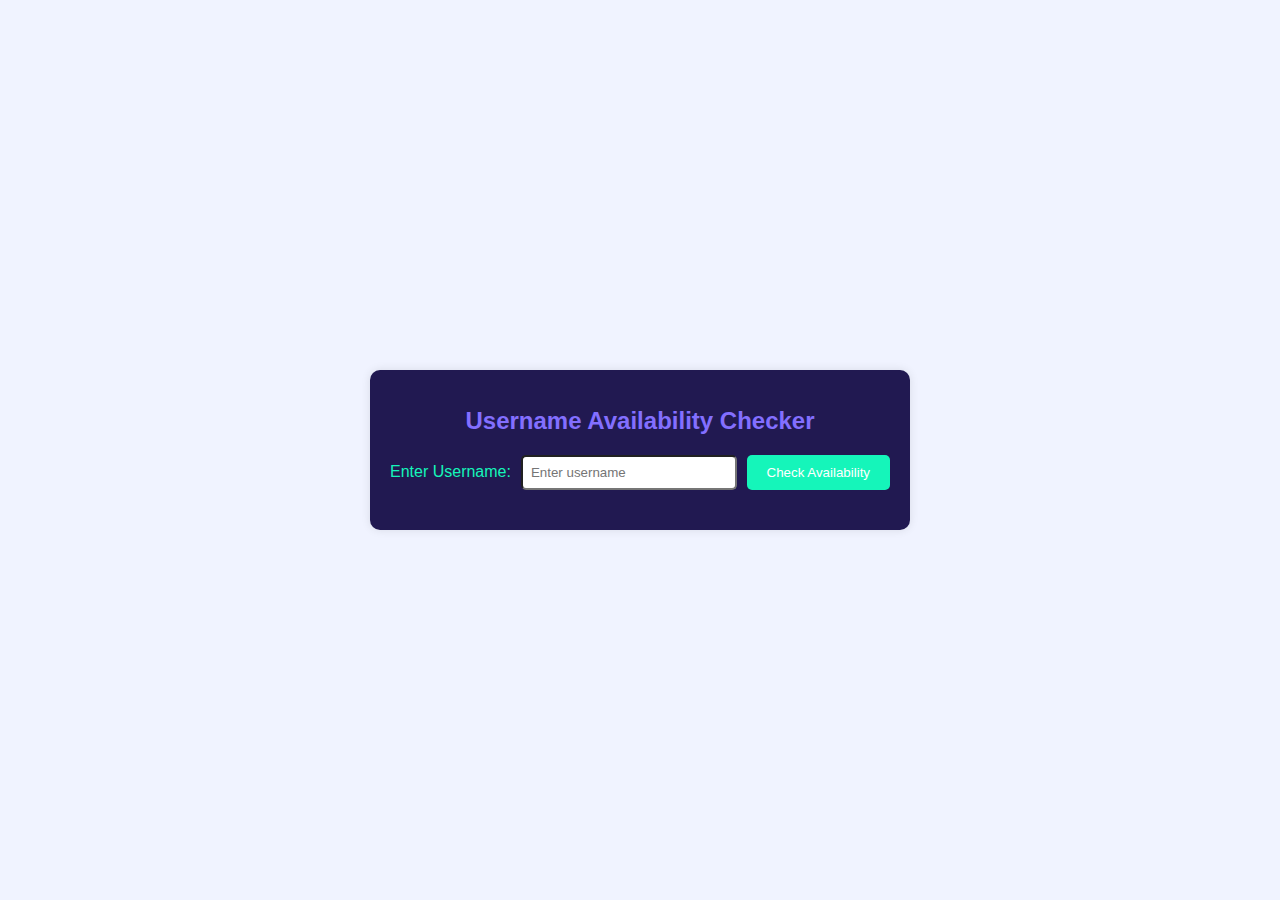
<file: space-time-algo/index.html>
<!DOCTYPE html>
<html lang="en">
<head>
    <meta charset="UTF-8">
    <meta name="viewport" content="width=device-width, initial-scale=1.0">
    <link rel="shortcut icon" href="img/username-availability.png" type="image/x-icon">
    <title>Username Availability Checker</title>
    <link rel="stylesheet" href="style/style.css">
</head>
<body>
    <div class="container">
        <h1>Username Availability Checker</h1>
        <div class="form-group">
            <label for="username">Enter Username:</label>
            <input type="text" id="username" placeholder="Enter username">
            <button onclick="checkAvailability()">Check Availability</button>
        </div>
        <p id="availability"></p>
    </div>
    <script src="script/script.js"></script>
</body>
</html>
</file>
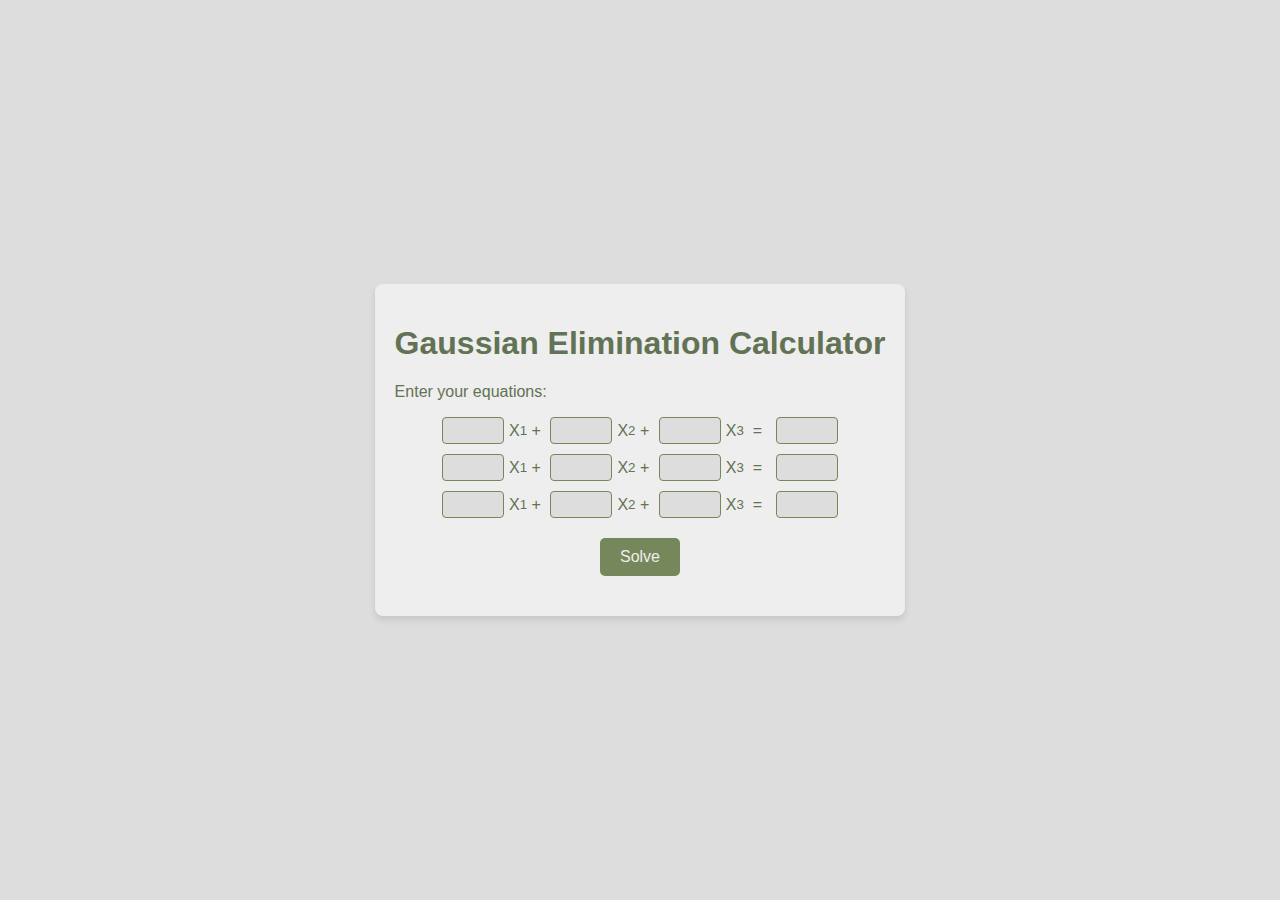
<file: transform-conquer/index.html>
<!DOCTYPE html>
<html lang="en">
<head>
    <meta charset="UTF-8">
    <link rel="shortcut icon" href="img/calcu.png" type="image/x-icon">
    <title>Gaussian Elimination Calculator</title>
    <link rel="stylesheet" href="style.css">
</head>
<body>
    <div id="matrixInput">
        <h1>Gaussian Elimination Calculator</h1>
        <p>Enter your equations:</p>
        <!-- Equation Rows -->
        <div class="equation-row">
            <input type="number" class="equation-input" id="a11">X<sub>1</sub>&nbsp;+&nbsp;
            <input type="number" class="equation-input" id="a12">X<sub>2</sub>&nbsp;+&nbsp;
            <input type="number" class="equation-input" id="a13">X<sub>3</sub>&nbsp;
            = &nbsp;
            <input type="number" class="equation-input" id="b1">
        </div>
        <div class="equation-row">
            <input type="number" class="equation-input" id="a21">X<sub>1</sub>&nbsp;+&nbsp;
            <input type="number" class="equation-input" id="a22">X<sub>2</sub>&nbsp;+&nbsp;
            <input type="number" class="equation-input" id="a23">X<sub>3</sub>&nbsp;
            = &nbsp;
            <input type="number" class="equation-input" id="b2">
        </div>
        <div class="equation-row">
            <input type="number" class="equation-input" id="a31">X<sub>1</sub>&nbsp;+&nbsp;
            <input type="number" class="equation-input" id="a32">X<sub>2</sub>&nbsp;+&nbsp;
            <input type="number" class="equation-input" id="a33">X<sub>3</sub>&nbsp;
            = &nbsp;
            <input type="number" class="equation-input" id="b3">
        </div>
        <div class="button-container">
            <button onclick="solve()">Solve</button>
        </div>
        <div id="solution"></div>
    </div>

    <script src="script/script.js"></script>
</body>
</html>
</file>
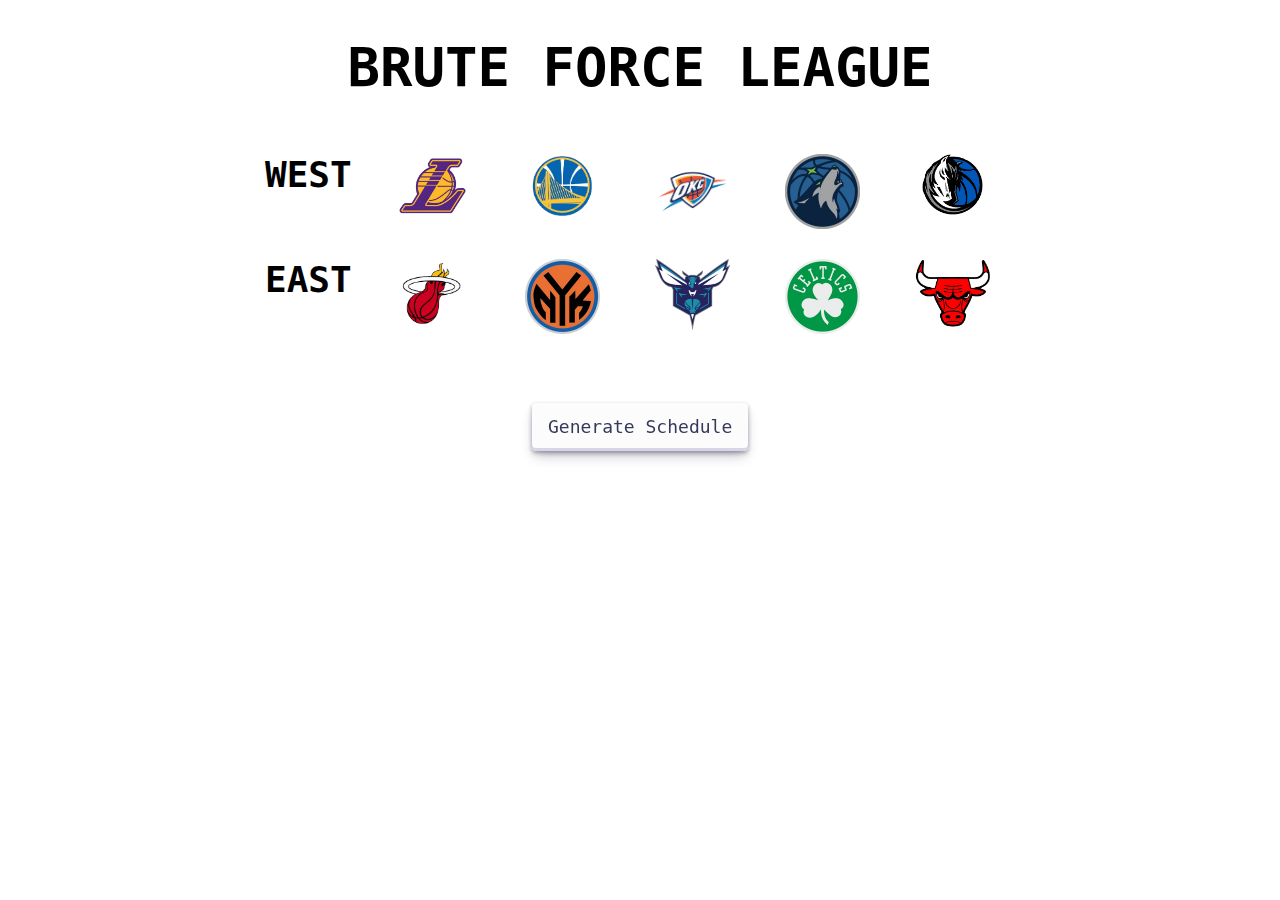
<file: brute-force/bruteforce.html>
<!DOCTYPE html>
<html lang="en">
    <head>
        <meta charset="UTF-8">
        <meta name="viewport" content="width=device-width, initial-scale=1.0">
        <title>Brute Force Algorithm</title>
        <link rel="stylesheet" href="css/style.css">
        <link rel="shortcut icon" href="img/ball.jpg" type="image/x-icon">
    </head>
    <body>
        <h1 class="league__title">BRUTE FORCE LEAGUE</h1>
        <br>
        <div class="teams__div">
            WEST
            <img src="img/lakers-logo.png" alt="LAL" class="team__logo">
            <img src="img/warriors-logo.png" alt="GSW" class="team__logo">
            <img src="img/okc-logo.png" alt="OKC" class="team__logo">
            <img src="img/wolves-logo.png" alt="MIN" class="team__logo">
            <img src="img/mavericks-logo.png" alt="DAL" class="team__logo">
            <div class="divider"></div>
            EAST
            <img src="img/heat-logo.png" alt="MIA" class="team__logo">
            <img src="img/knicks-logo.png" alt="NYK" class="team__logo">
            <img src="img/hornets-logo.png" alt="CHA" class="team__logo">
            <img src="img/celtics-logo.png" alt="BOS" class="team__logo">
            <img src="img/bulls-logo.png" alt="CHI" class="team__logo">
        </div>
        <br>
        <div class="link-button-container">
            <a href="generated-schedule.html" id ="generateSchedule" class="generate__brackets__link" target="_self">Generate Schedule</a>
        </div>
    </body>
    <!-- Loading Overlay (hidden by default) -->
    <div id="loadingOverlay" class="loading__overlay">Generating Schedule...</div>

    <script src="script/main.js"></script>
    <script>
        document.getElementById("generateSchedule").addEventListener("click", function(event) {
            event.preventDefault(); // Prevent the default link action
            document.getElementById("loadingOverlay").style.display = "block"; // Show the loading overlay

            // Simulate a loading time (e.g., 2 seconds) then navigate
            setTimeout(() => {
                window.open('generated-schedule.html', "_self");
            }, 2000); // Adjust time as needed
        });
    </script>
</html>
</file>
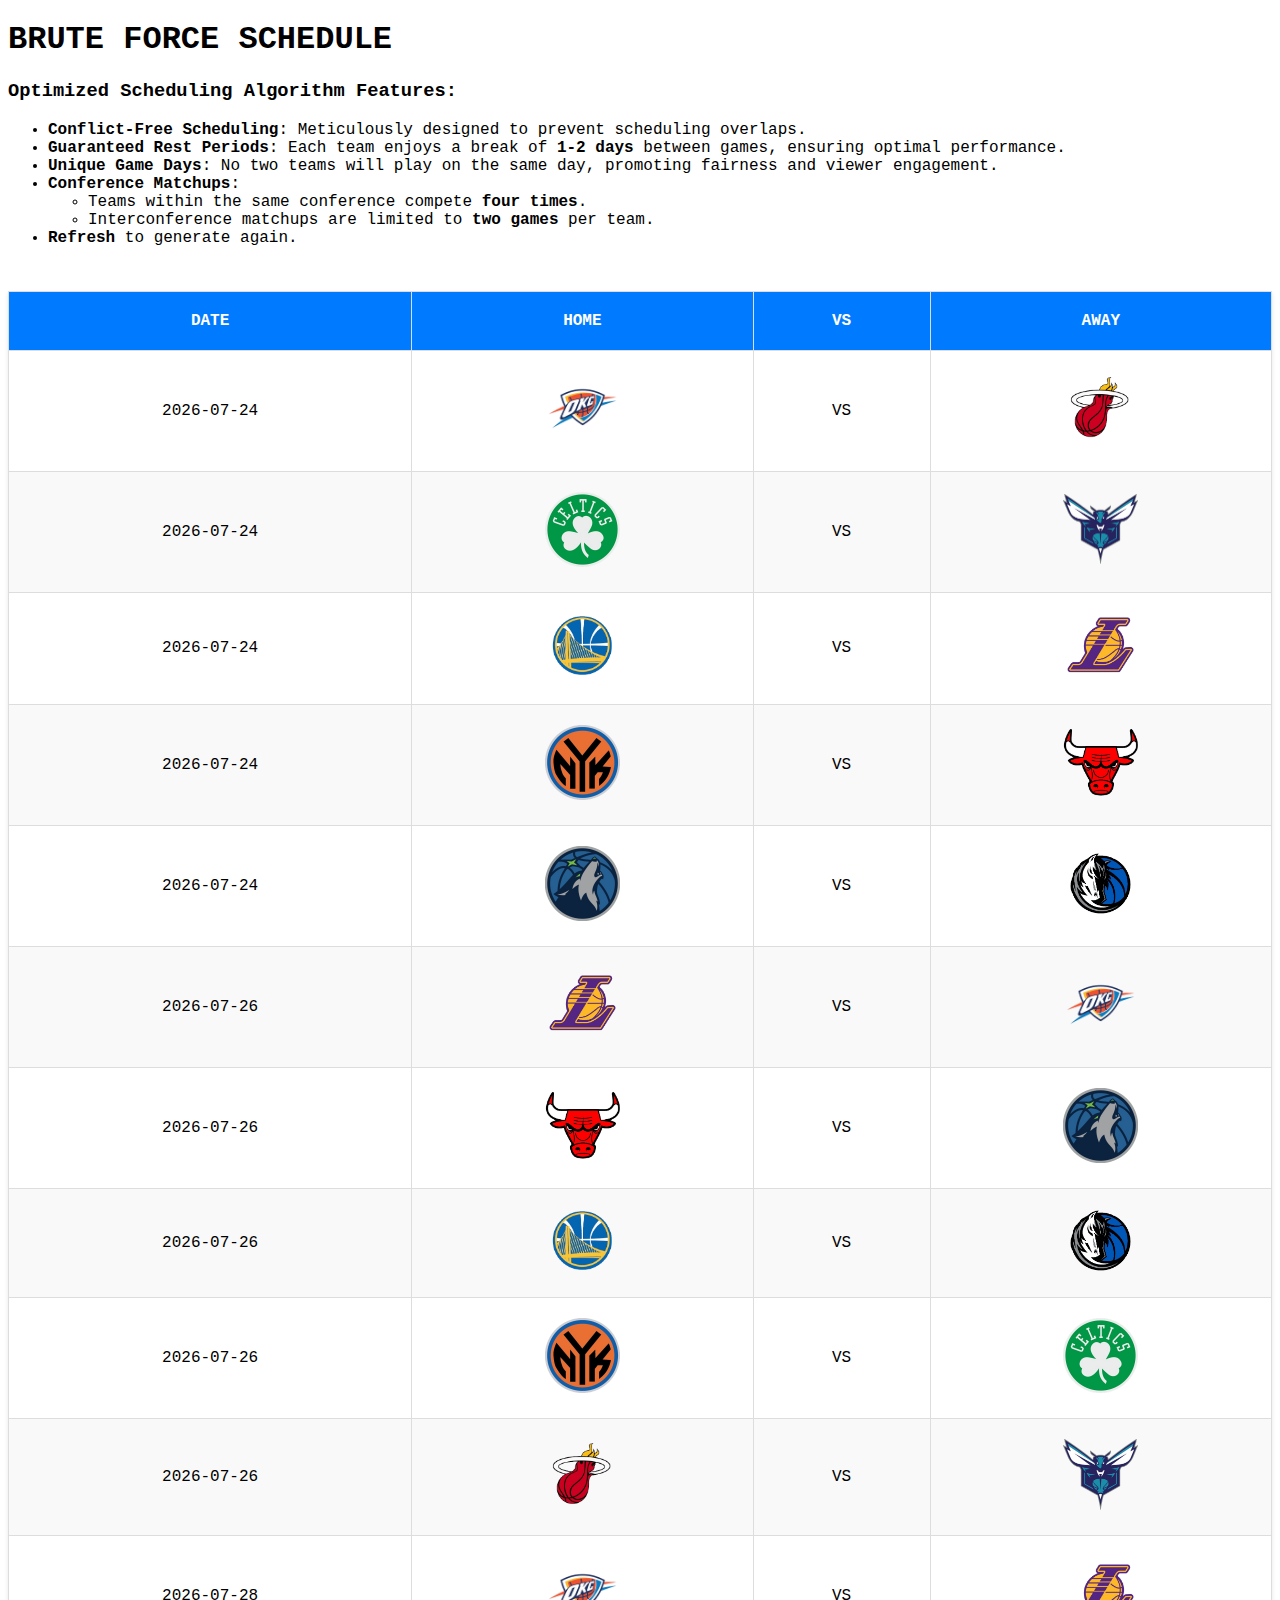
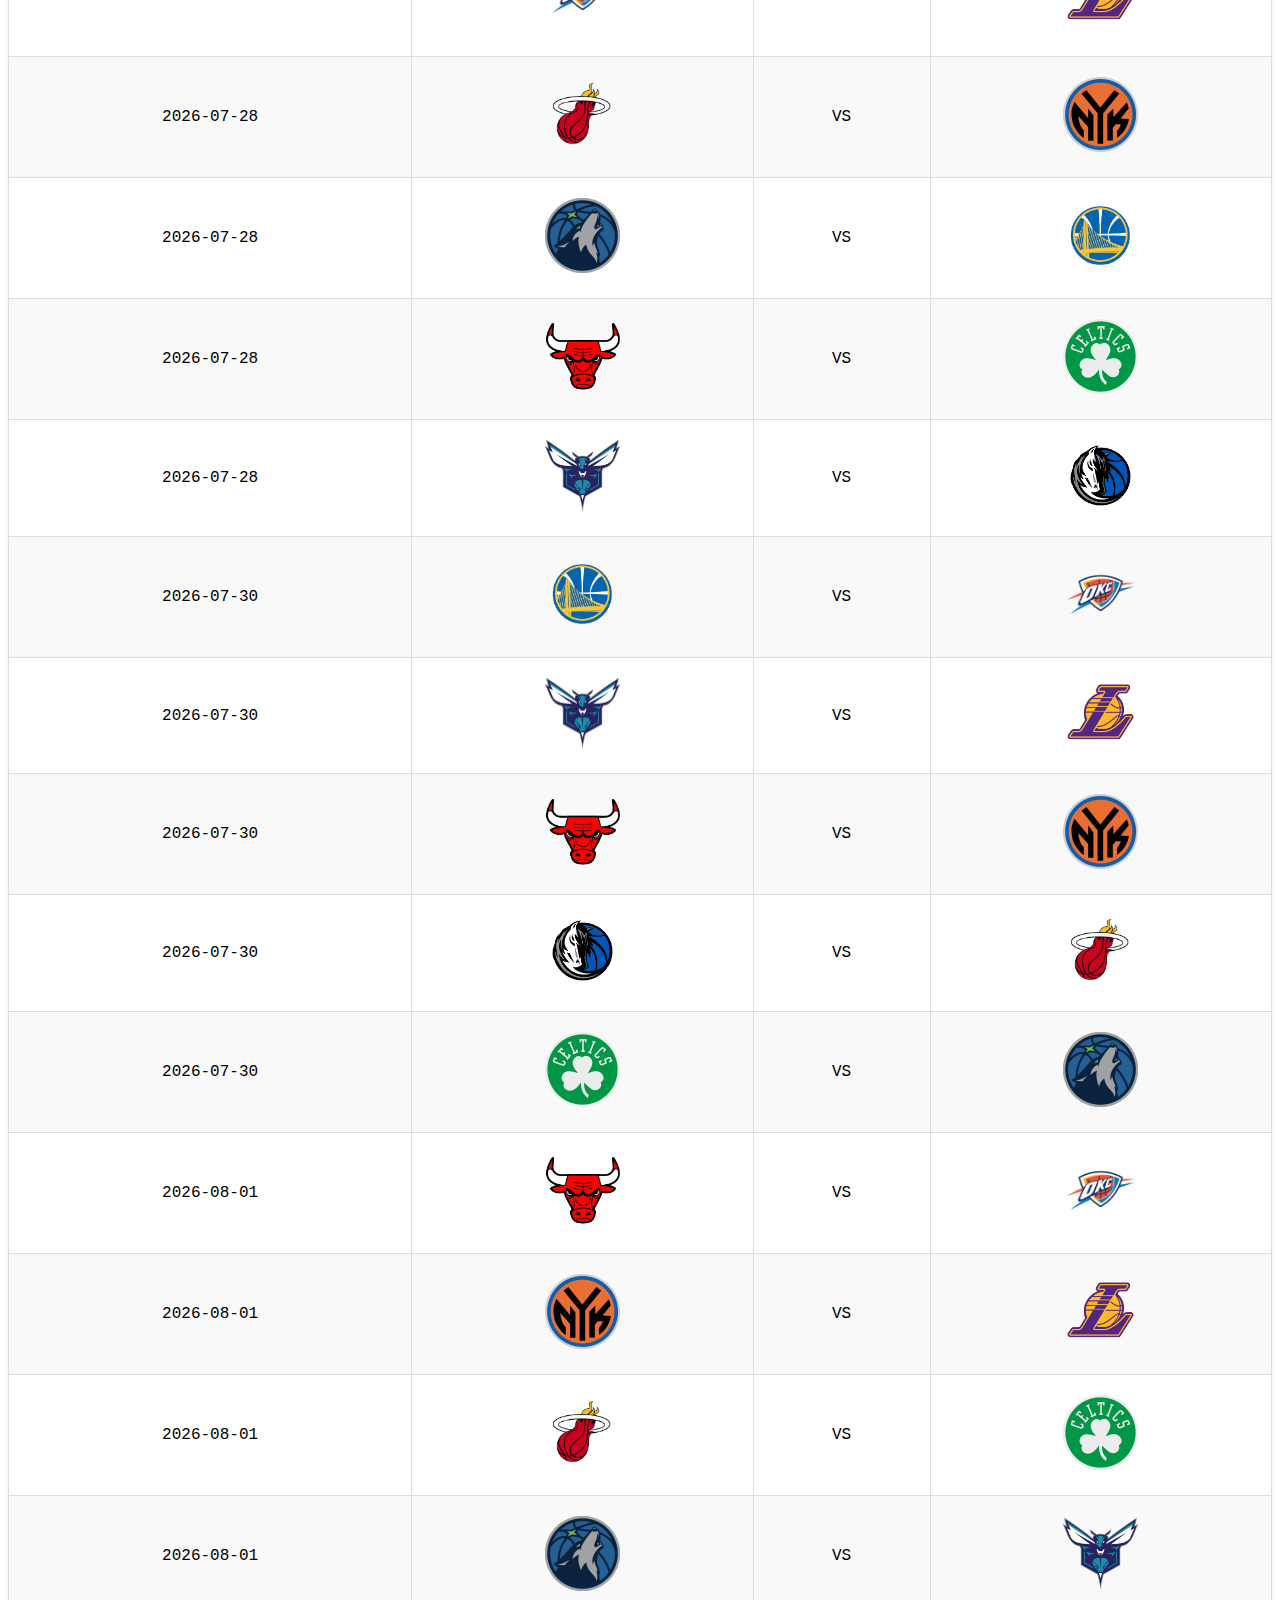
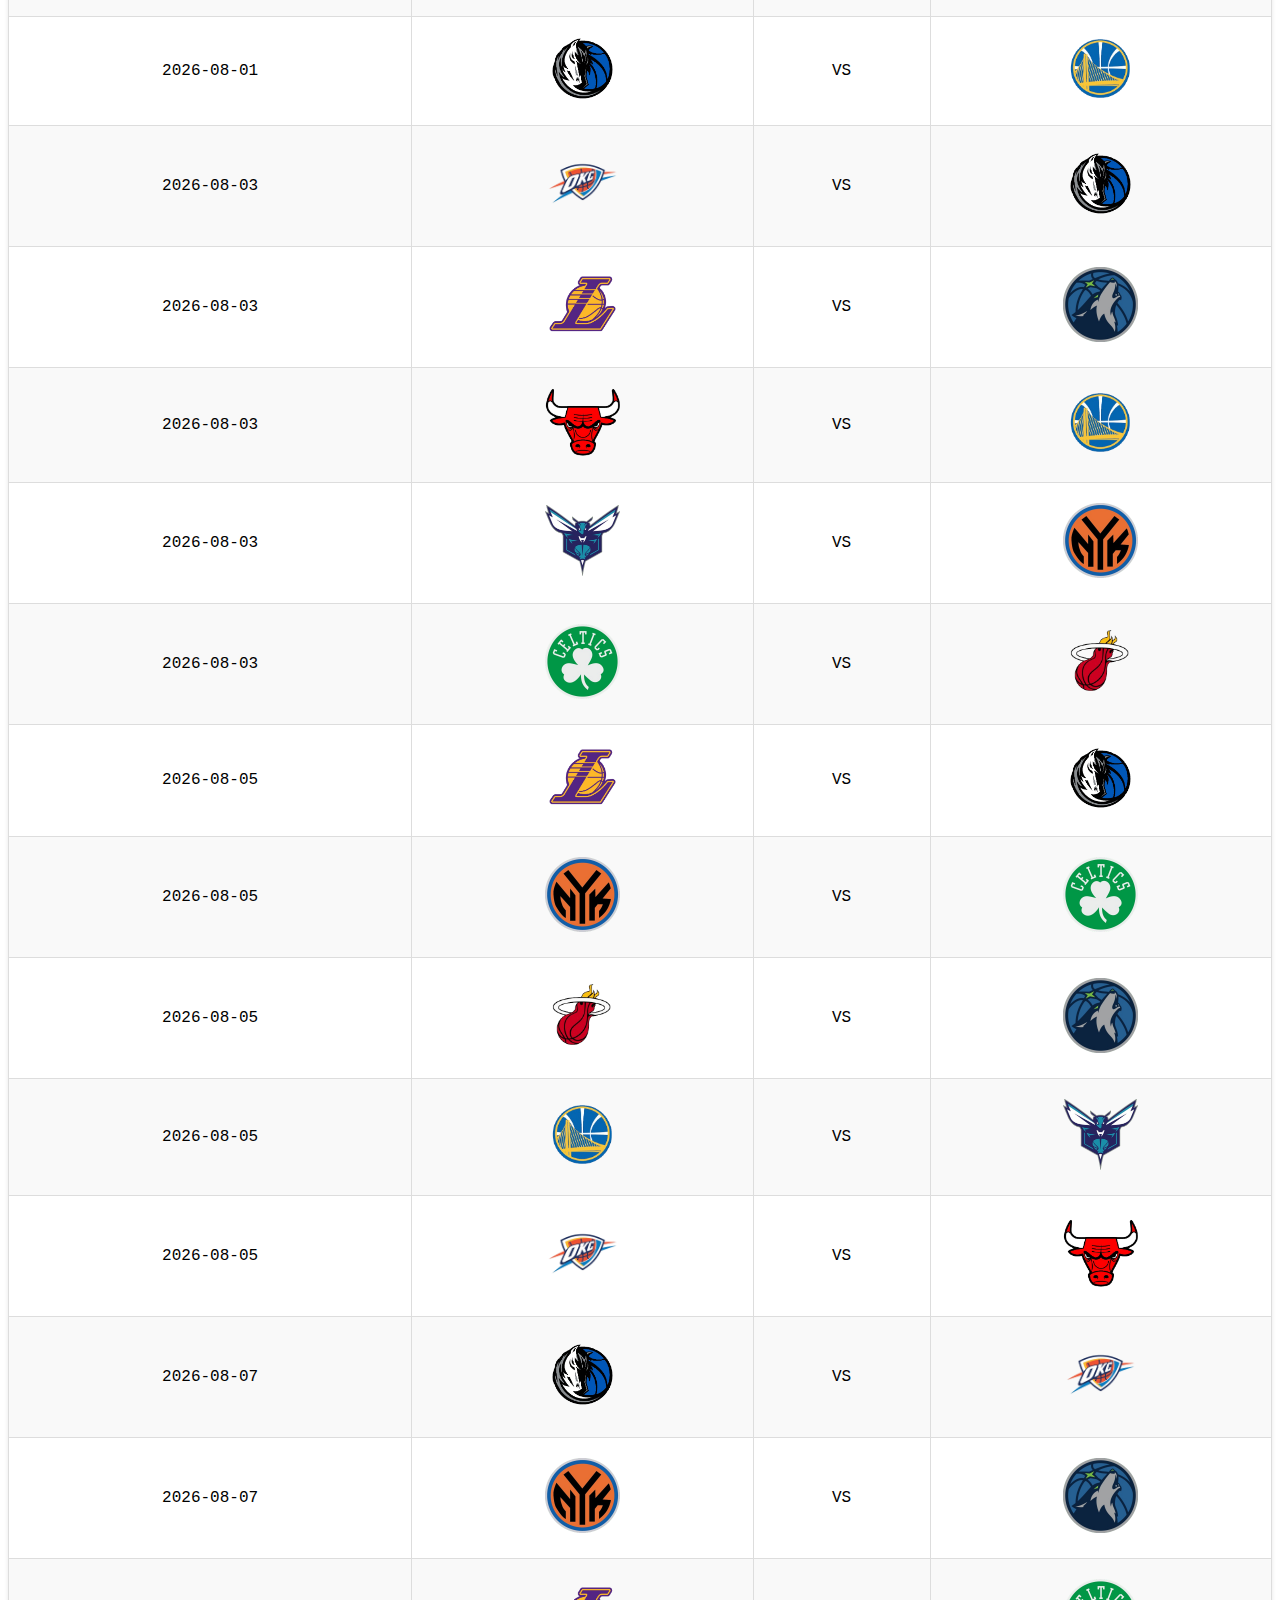
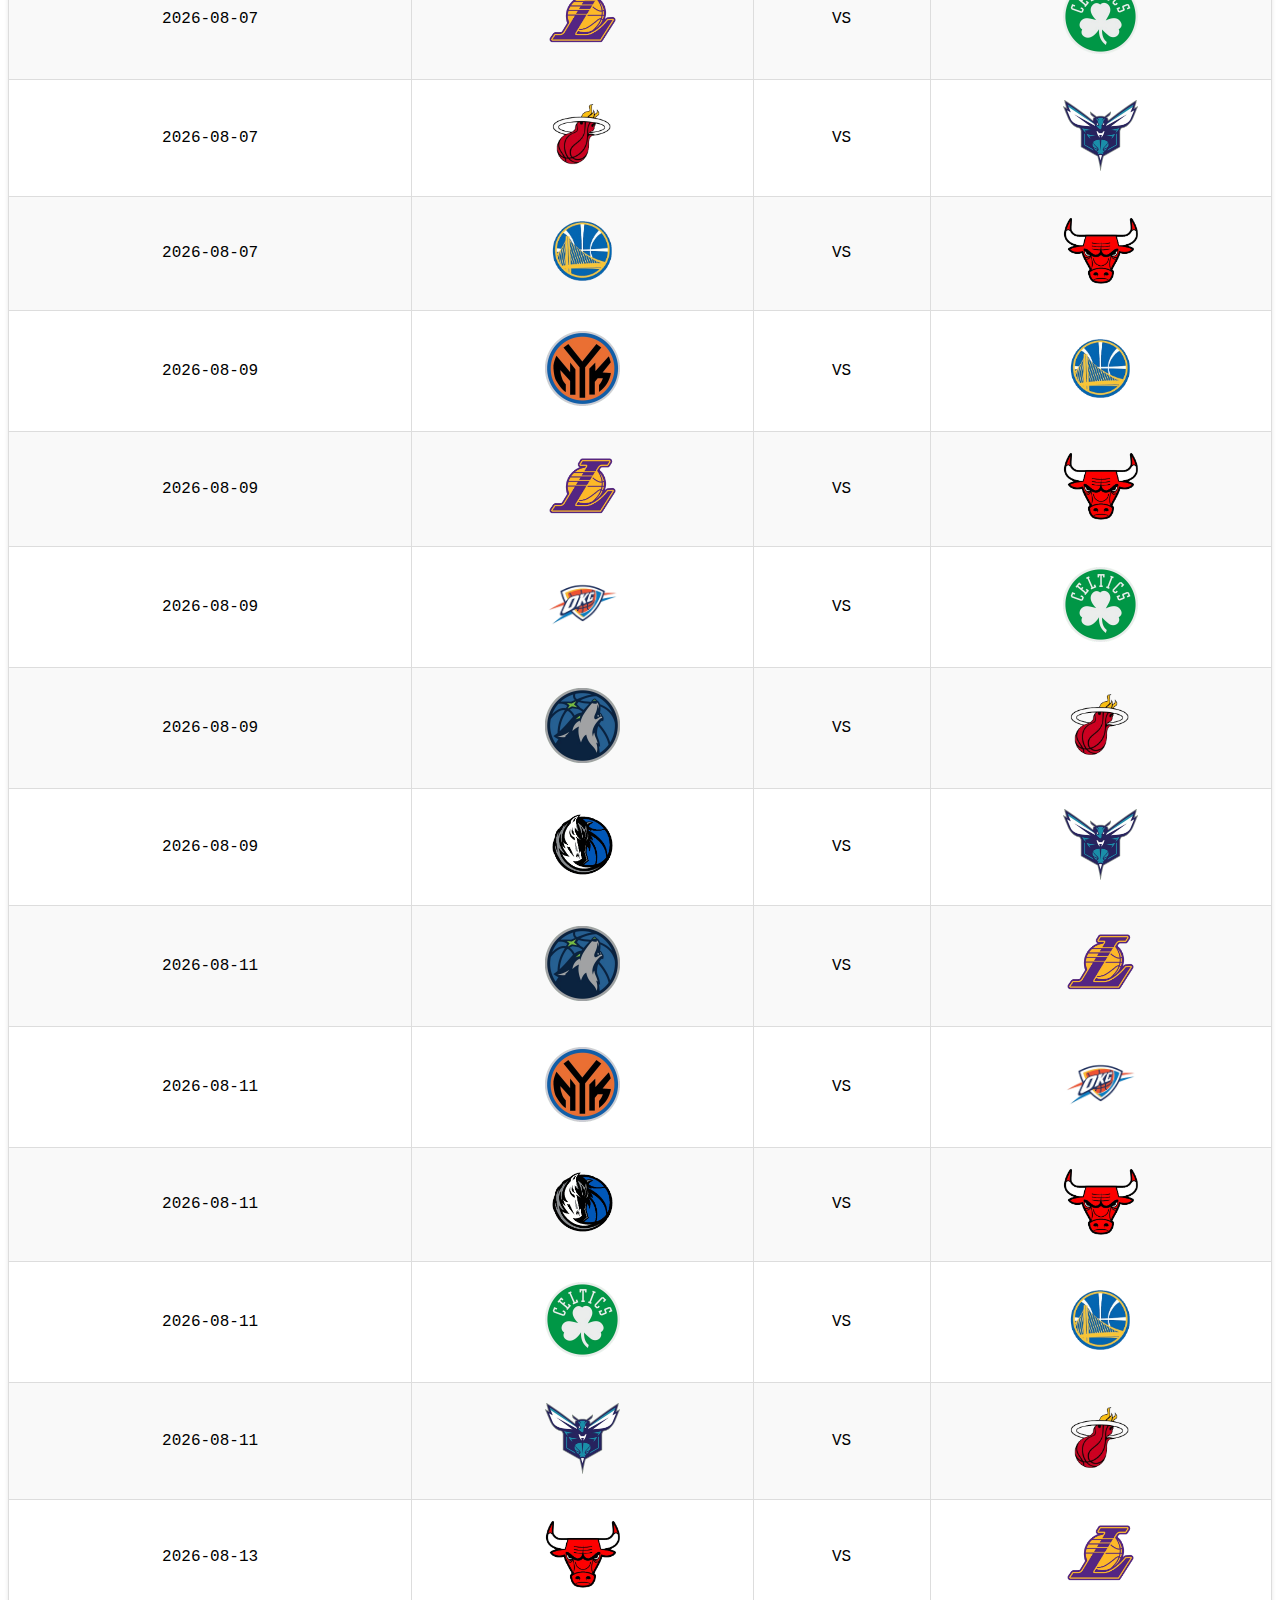
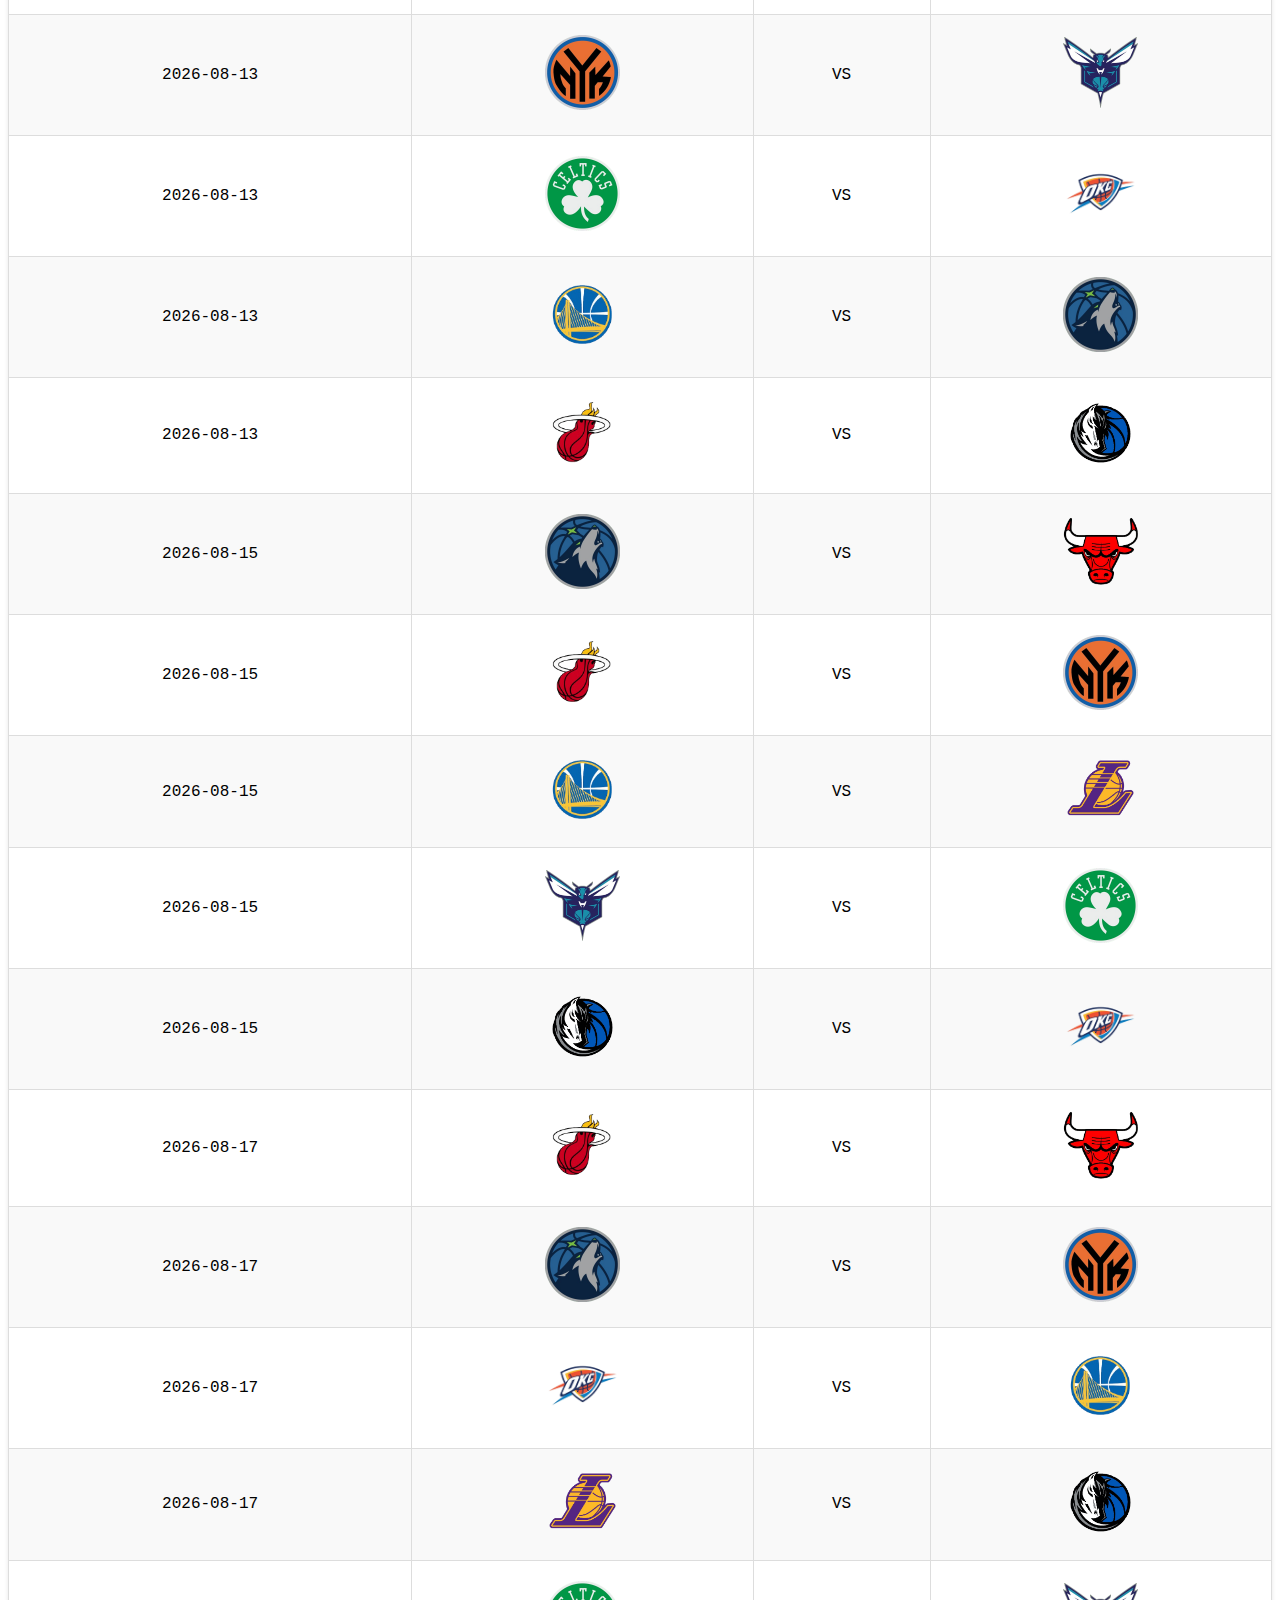
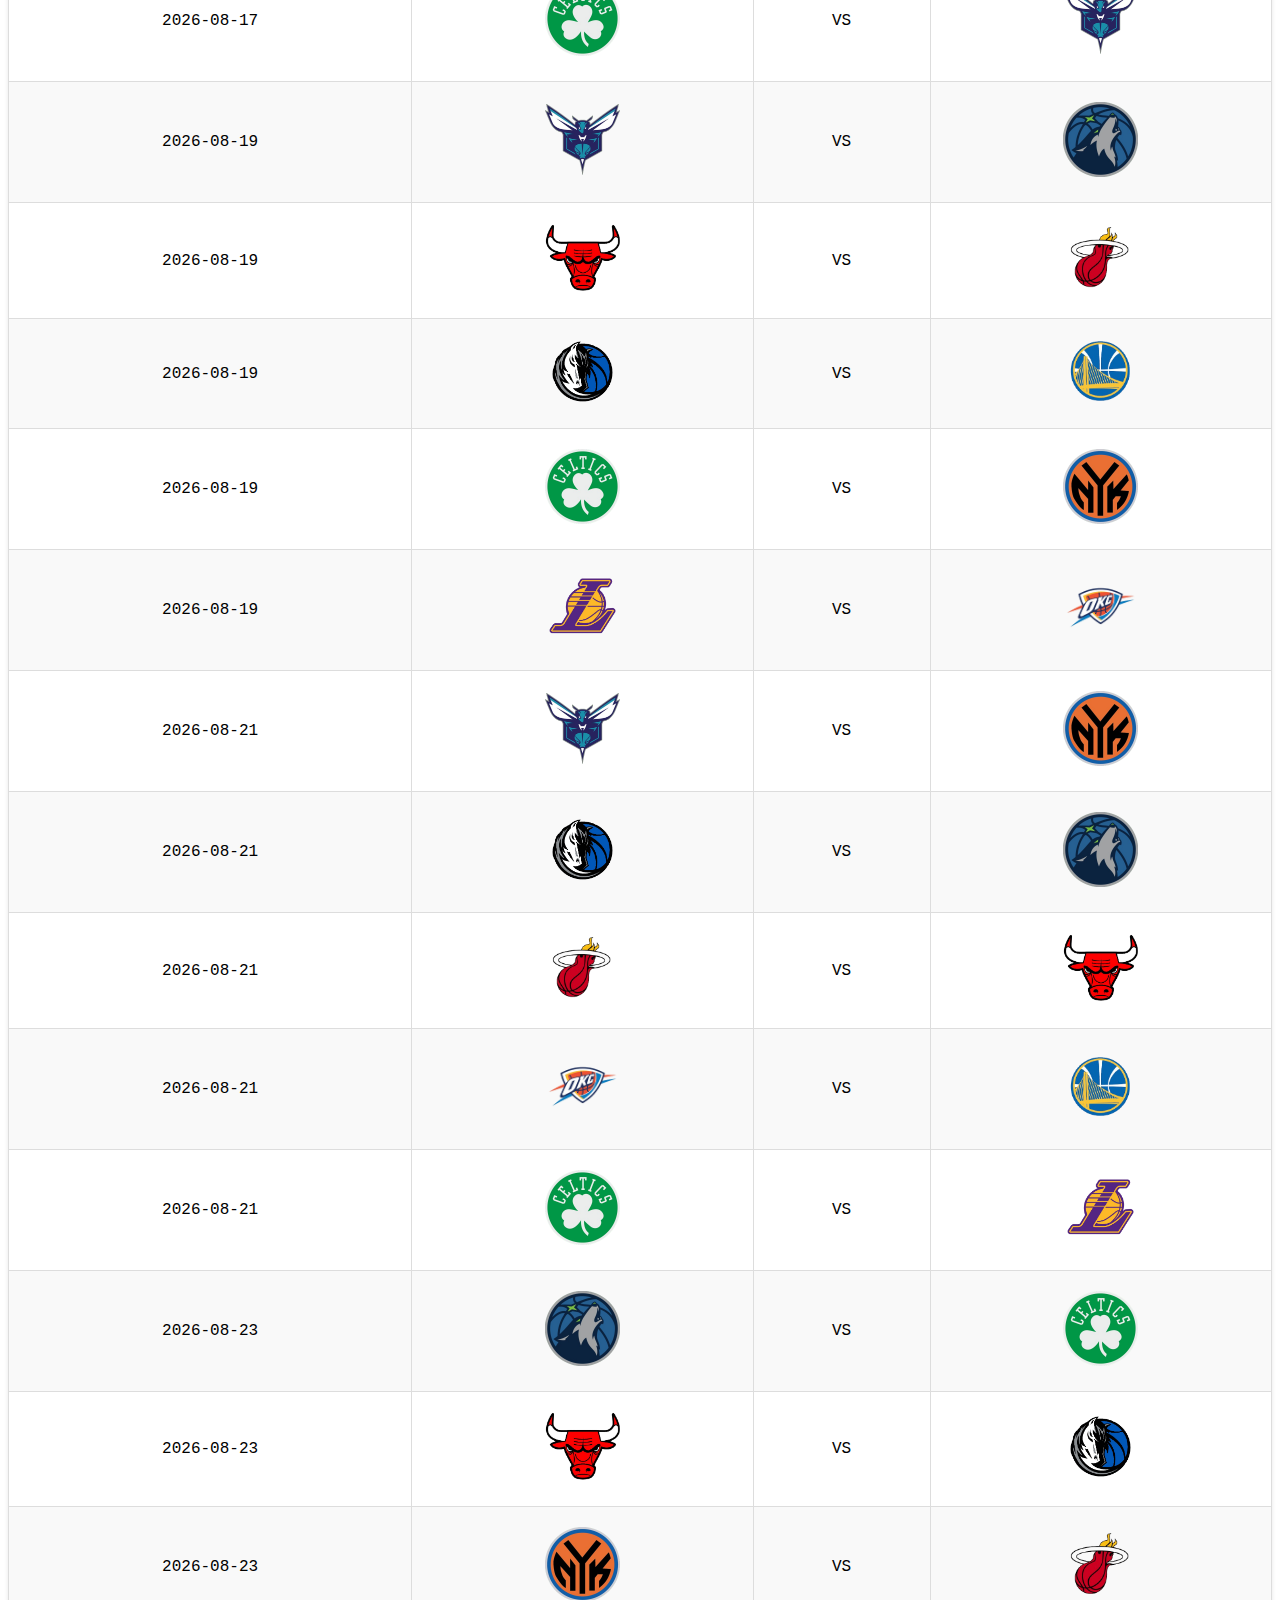
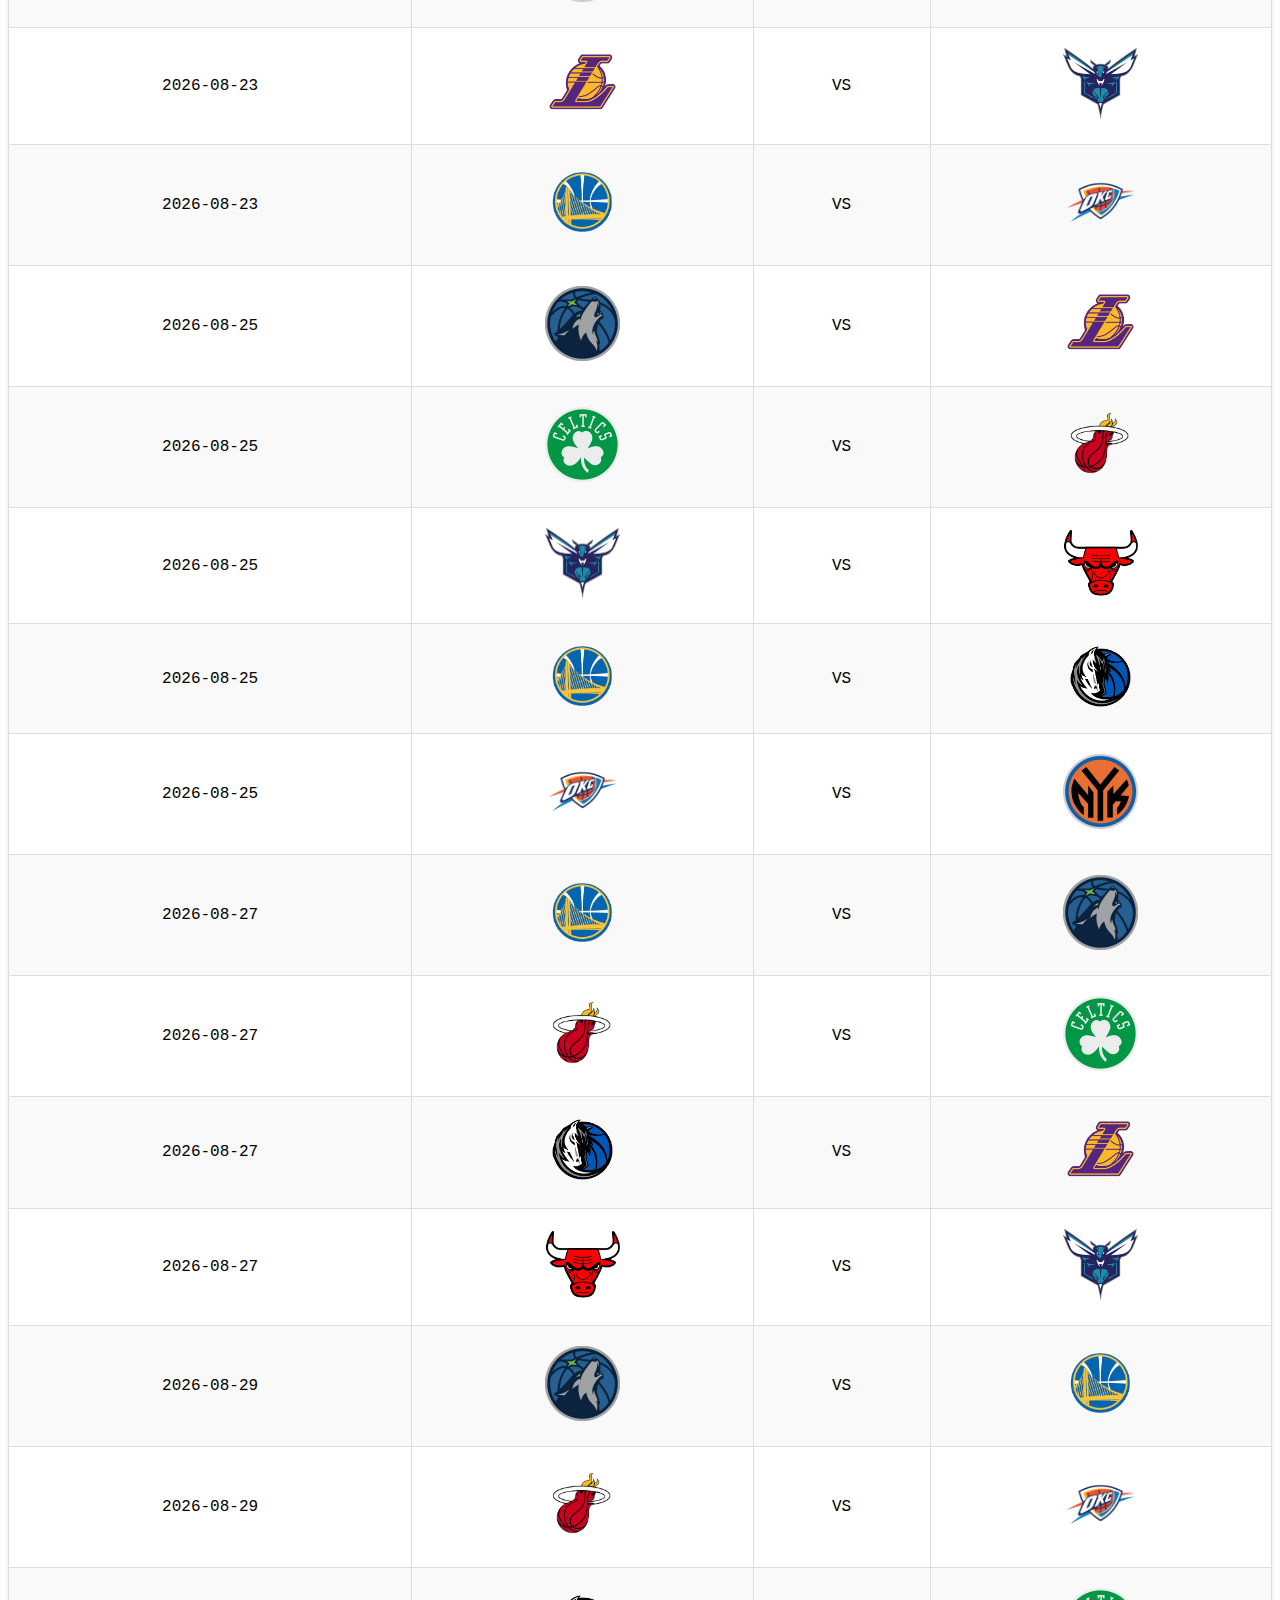
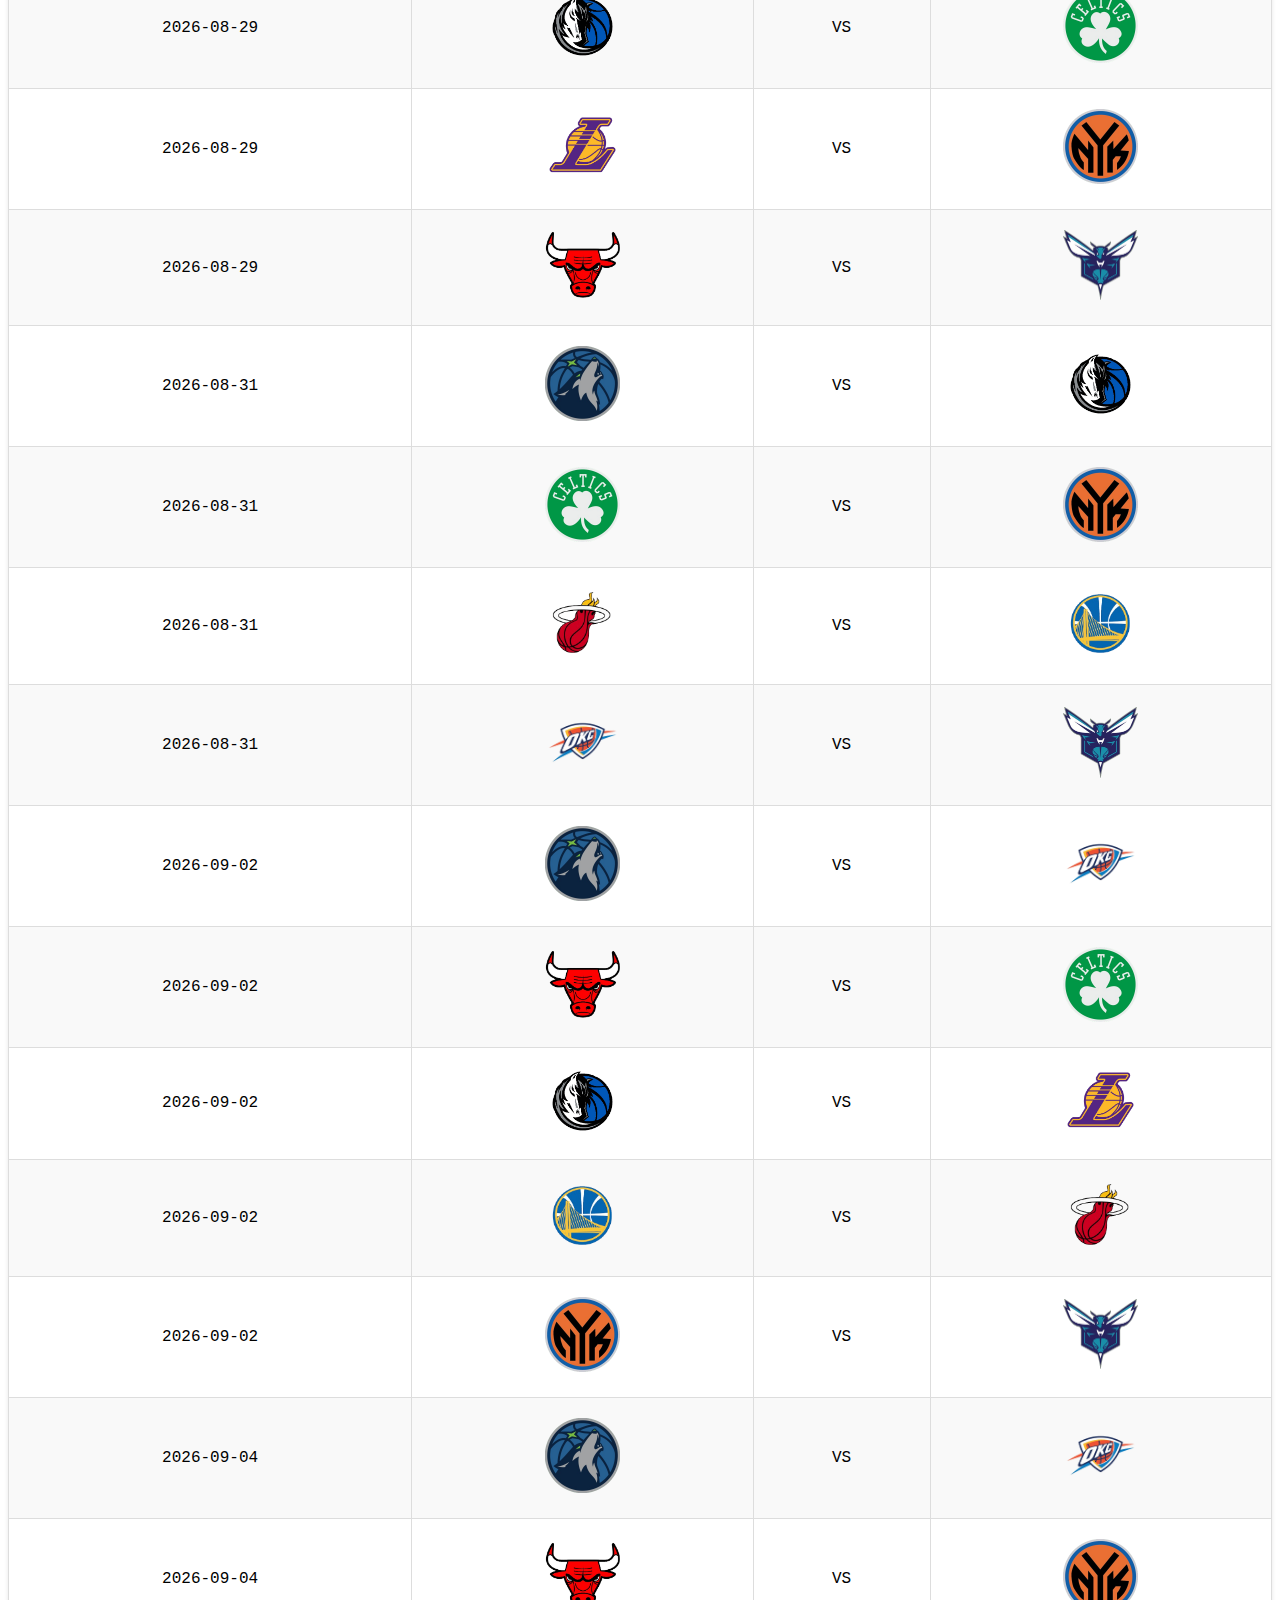
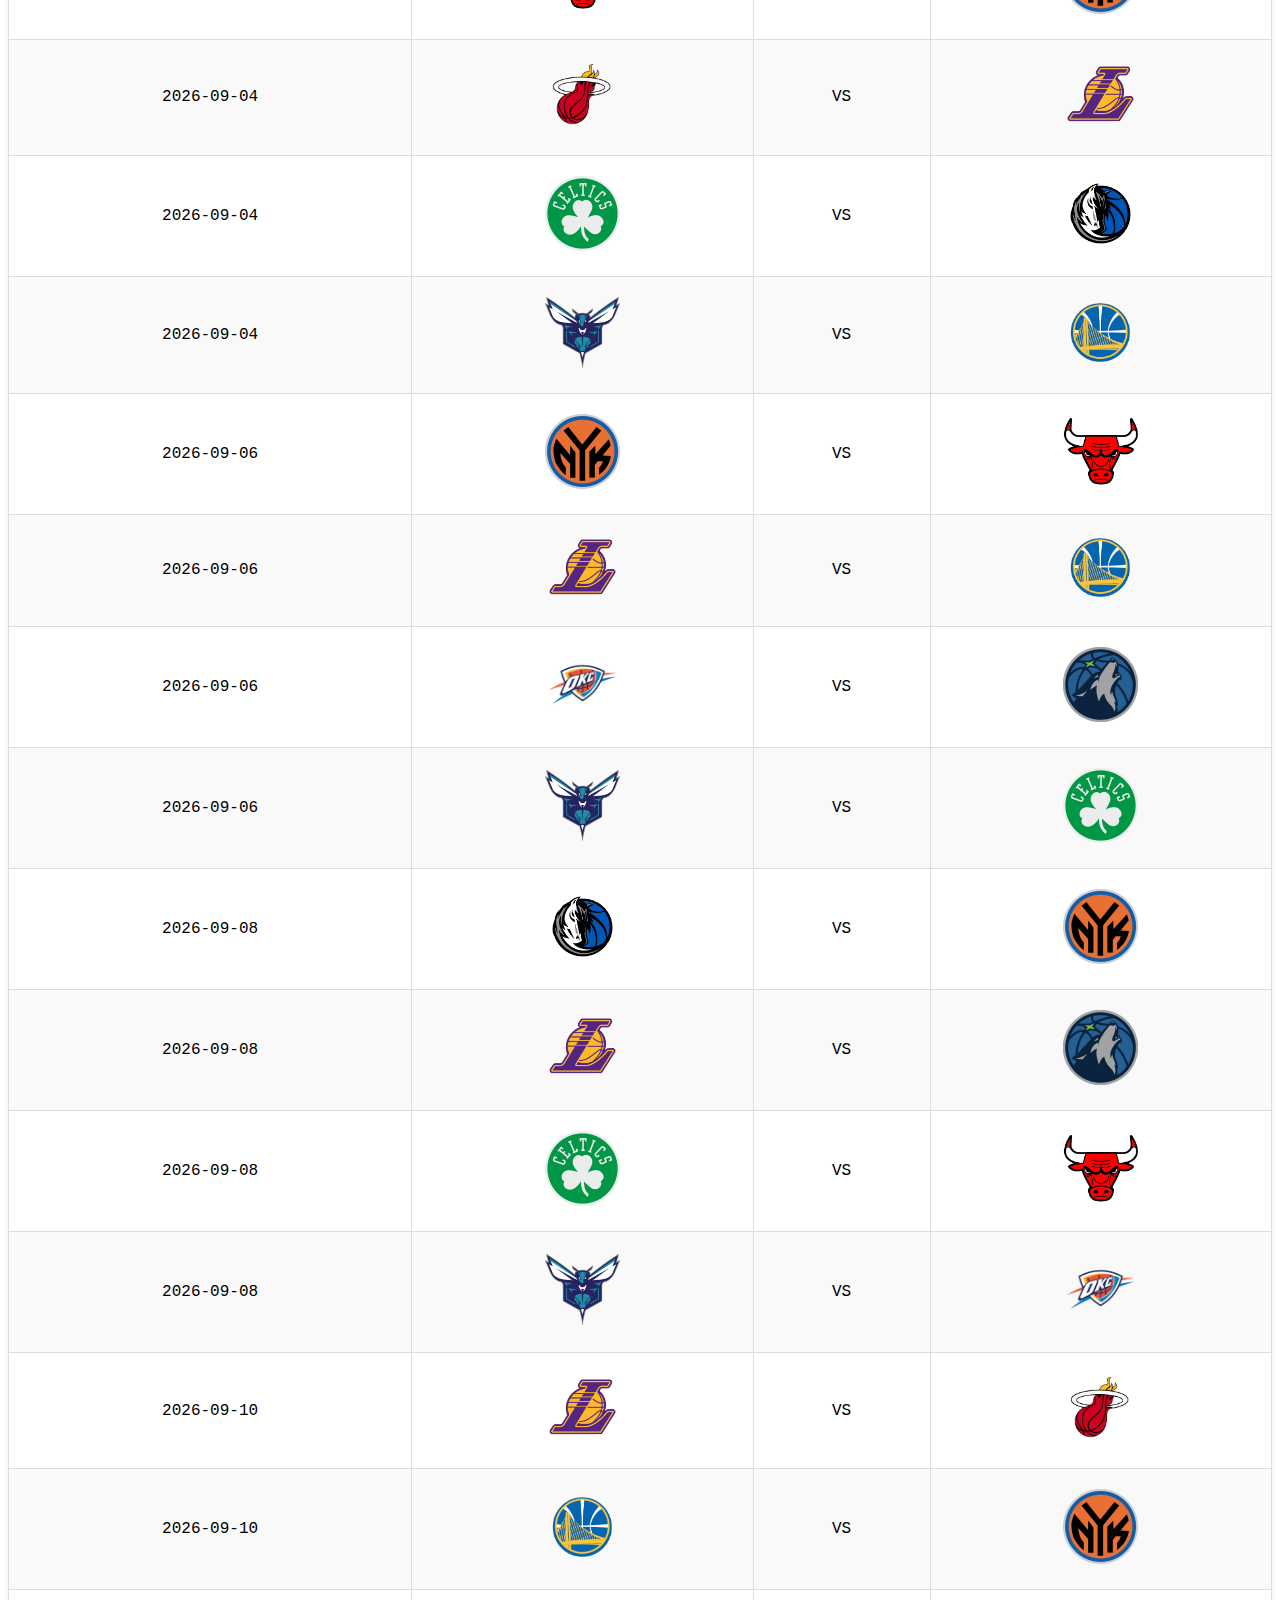
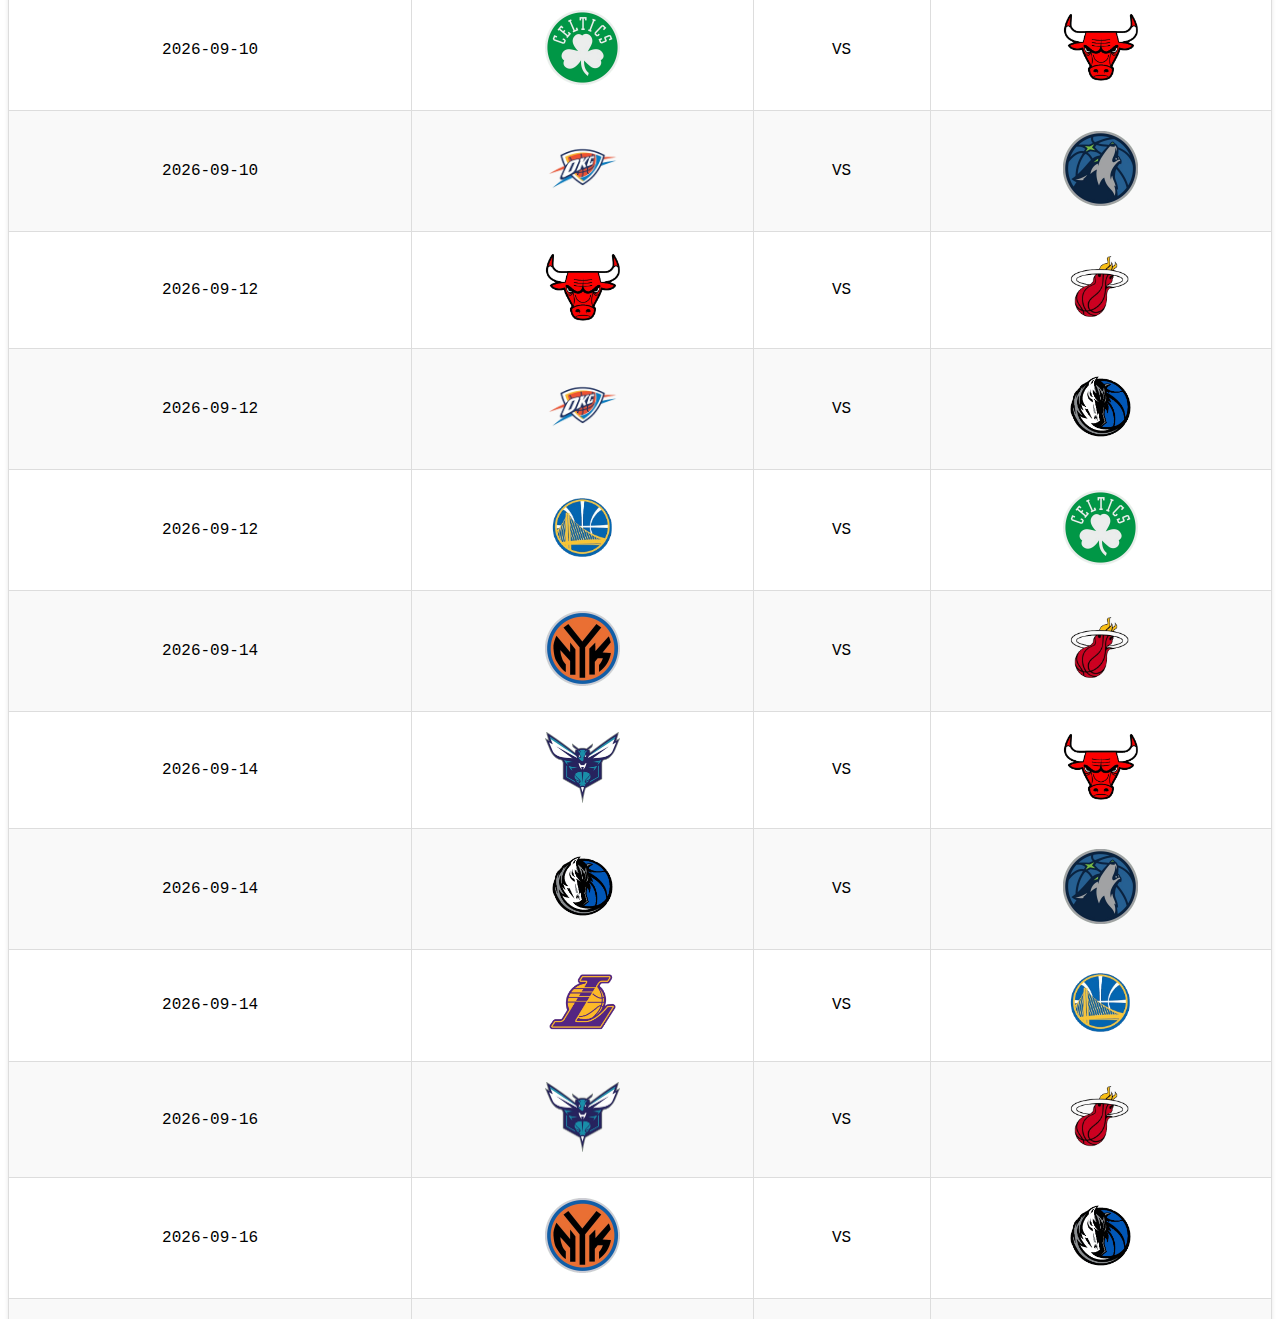
<file: brute-force/generated-schedule.html>
<!DOCTYPE html>
<html lang="en">

<head>
    <meta charset="UTF-8">
    <meta name="viewport" content="width=device-width, initial-scale=1.0">
    <title>Generated Schedule</title>
    <link rel="shortcut icon" href="img/ball.jpg" type="image/x-icon">
    <link rel="stylesheet" href="css/style.css">
</head>

<body>
    <header>
        <h1>BRUTE FORCE SCHEDULE</h1>
    </header>

    <section class="schedule-features">
        <h3>Optimized Scheduling Algorithm Features:</h3>
        <ul>
            <li><strong>Conflict-Free Scheduling</strong>: Meticulously designed to prevent scheduling overlaps.</li>
            <li><strong>Guaranteed Rest Periods</strong>: Each team enjoys a break of <strong>1-2 days</strong> between games, ensuring optimal performance.</li>
            <li><strong>Unique Game Days</strong>: No two teams will play on the same day, promoting fairness and viewer engagement.</li>
            <li><strong>Conference Matchups</strong>:
                <ul>
                    <li>Teams within the same conference compete <strong>four times</strong>.</li>
                    <li>Interconference matchups are limited to <strong>two games</strong> per team.</li>
                </ul>
            </li>
            <li>
                <b>Refresh</b> to generate again.
            </li>
        </ul>
    </section>
    <br>
    <div id="scheduleDiv"></div>

    <script src="script/main.js"></script>
    <script>
        document.addEventListener('DOMContentLoaded', generateAndDisplaySchedule);
    </script>
</body>

</html>
</file>
<file: space-time-algo/style/style.css>
body {
    background-color: #F0F3FF;
    font-family: Arial, sans-serif;
    margin: 0;
    display: flex;
    justify-content: center;
    align-items: center;
    height: 100vh;
}

.container {
    background-color: #211951;
    padding: 20px;
    border-radius: 10px;
    box-shadow: 0 0 10px rgba(0, 0, 0, 0.1);
    text-align: center;
    max-width: 400px;
    width: 90%;
}

h1 {
    color: #836FFF;
    font-size: 24px;
    margin-bottom: 20px;
}

.form-group {
    display: flex;
    align-items: center;
    gap: 10px; /* Adjust the space between elements */
}

label {
    color: #15F5BA;
    flex: 0 0 auto; /* Prevent label from growing */
}

input[type="text"] {
    flex-grow: 1; /* Allow input to fill remaining space */
    padding: 8px;
    border-radius: 5px;
    box-sizing: border-box;
}

button {
    padding: 10px 20px;
    background-color: #15F5BA;
    border: none;
    border-radius: 5px;
    color: white;
    cursor: pointer;
}


button:hover {
    background-color: #836FFF;
}

p {
    color: #15F5BA;
    font-weight: bold;
    margin-top: 20px;
}

/* Adjustments for smaller screens */
@media only screen and (max-width: 600px) {
    .form-group {
        flex-direction: column; /* Stack elements vertically on small screens */
        align-items: flex-start;
    }

    label {
        margin-bottom: 5px; /* Add some space above the input on small screens */
        margin-right: 0; /* Reset margin-right */
    }

    input[type="text"], button {
        width: 100%; /* Ensure full width on smaller devices */
    }

    button {
        margin-top: 20px; /* Increase space above the button on small screens */
    }
}

/* Adjustments for larger screens */
@media only screen and (min-width: 600px) {
    .container {
        max-width: 500px; /* Increase maximum width for larger screens */
    }

    button {
        width: auto; /* Adjust width to fit content more naturally on larger screens */
        padding: 10px 20px; /* Increase padding for a larger button */
    }
}
</file>
<file: transform-conquer/style.css>
body {
    font-family: Arial, sans-serif;
    display: flex;
    justify-content: center;
    align-items: center;
    height: 100vh;
    margin: 0;
    background-color: #DDDDDD; /* Light gray */
}
#matrixInput {
    background-color: #EEEEEE; /* Lighter gray */
    padding: 20px;
    border-radius: 8px;
    box-shadow: 0 4px 6px rgba(0,0,0,0.1);
    color: #627254; /* Olive green */
}
.button-container {
    text-align: center; /* Center the button within this container */
}

.equation-row { 
    margin-bottom: 10px; 
    display: flex;
    justify-content: center;
    align-items: center;
}
.equation-input { 
    width: 50px; 
    margin: 0 5px; 
    border: 1px solid #76885B; /* Dark olive */
    border-radius: 4px;
    padding: 5px;
    background-color: #DDDDDD; /* Light gray */
}
button {
    cursor: pointer;
    background-color: #76885B; /* Dark olive */
    color: #EEEEEE; /* Lighter gray */
    border: none;
    border-radius: 5px;
    padding: 10px 20px;
    font-size: 16px;
    transition: background-color 0.3s ease;
    margin-top: 10px;
}
button:hover {
    background-color: #627254; /* Olive green */
}
#solution { 
    margin-top: 20px; 
    color: #627254; /* Olive green */
}
</file>
<file: brute-force/css/style.css>
body {
  font-family: "JetBrains Mono", monospace;
}

.league__title {
  font-size: 54px;
  text-align: center;
}

.teams__div {
  display: grid;
  grid-template-columns: repeat(6, 1fr);
  grid-gap: 30px;
  justify-content: center;
  max-width: 750px;
  margin: auto;
  margin-bottom: 50px;
  font-size: 36px;
}

.team__logo {
  width: 150px;
  height: 100px;
}

.team__conference {
  grid-column: span 6; /* Span the entire row for conference labels */
  text-align: center;
  font-size: 24px;
  margin-bottom: 20px; /* Adjust space below conference labels */
}

.link-button-container {
  display: flex;
  justify-content: center;
}

.teams__div{
  font-size: 36px;
  font-weight: bold;
}

/* Media queries for responsiveness */
@media only screen and (max-width: 600px) {
  /* Small screens */
  .teams__div {
      grid-template-columns: repeat(3, 1fr); /* Adjusted for small screens */
      font-size: 36px; /* Adjusted font size for small screens */
  }

  .team__logo {
      width: 100px; /* Adjusted width for small screens */
      height: 70px; /* Adjusted height for small screens */
  }

  .team__conference {
      font-size: 16px; /* Adjusted font size for team conferences on small screens */
  }
}

@media only screen and (min-width: 601px) and (max-width: 1024px) {
  /* Medium screens */
  .teams__div {
      grid-template-columns: repeat(3, 1fr); /* Adjusted for medium screens */
      font-size: 36px; /* Adjusted font size for medium screens */
  }

  .team__logo {
      width: 120px; /* Adjusted width for medium screens */
      height: 80px; /* Adjusted height for medium screens */
  }

  .team__conference {
      font-size: 20px; /* Adjusted font size for team conferences on medium screens */
  }
}

.divider {
  display: none; /* Default: hide the divider */
  grid-column: 1 / -1; /* Span the entire width of the grid */
  height: 2px; /* Height of the divider line */
  background-color: #000; /* Color of the divider line */
  margin: 20px 0; /* Space above and below the divider */
}

.generate__brackets__link{
  align-items: center;
  appearance: none;
  background-color: #FCFCFD;
  border-radius: 4px;
  border-width: 0;
  box-shadow: rgba(45, 35, 66, 0.4) 0 2px 4px,rgba(45, 35, 66, 0.3) 0 7px 13px -3px,#D6D6E7 0 -3px 0 inset;
  box-sizing: border-box;
  color: #36395A;
  cursor: pointer;
  display: inline-flex;
  font-family: "JetBrains Mono",monospace;
  height: 48px;
  justify-content: center;
  line-height: 1;
  list-style: none;
  overflow: hidden;
  padding-left: 16px;
  padding-right: 16px;
  position: relative;
  text-align: left;
  text-decoration: none;
  transition: box-shadow .15s,transform .15s;
  user-select: none;
  -webkit-user-select: none;
  touch-action: manipulation;
  white-space: nowrap;
  will-change: box-shadow,transform;
  font-size: 18px;
}

.generate__brackets__linkfocus {
  box-shadow: #D6D6E7 0 0 0 1.5px inset, rgba(45, 35, 66, 0.4) 0 2px 4px, rgba(45, 35, 66, 0.3) 0 7px 13px -3px, #D6D6E7 0 -3px 0 inset;
}

.generate__brackets__link:hover {
  box-shadow: rgba(45, 35, 66, 0.4) 0 4px 8px, rgba(45, 35, 66, 0.3) 0 7px 13px -3px, #D6D6E7 0 -3px 0 inset;
  transform: translateY(-2px);
}

.generate__brackets__link:active {
  box-shadow: #D6D6E7 0 3px 7px inset;
  transform: translateY(2px);
}

#scheduleDiv {
  margin-top: 10px;
}

.matchup-date {
  display: flex;
  font-size: 24px;
  font-weight: bold;
  margin-bottom: 20px; /* Adds space between the date and the table */
}

.versus {
  padding: 20px;
}

.h3__date {
  margin-right: 40px;
}

.schedule-table {
  width: 100%; /* Takes the full width of its container */
  border-collapse: collapse; /* Collapses cell borders into a single border */
  box-shadow: 0 2px 4px rgba(0,0,0,0.1); /* Adds a subtle shadow around the table for depth */
  text-align: center; /* Centers text in cells */
  margin-bottom: 20px; /* Adds space below the table */
}

.schedule-table th, .schedule-table td {
  border: 1px solid #ddd; /* Lighter border color for a softer look */
  padding: 12px 8px; /* Adjusts padding for better spacing and readability */
  padding: 20px; /* Adds some padding inside cells for better readability */
}

.schedule-table th {
  background-color: #007bff; /* A pleasant blue header background */
  color: white; /* White text for contrast */
  text-transform: uppercase; /* Makes header text uppercase for emphasis */
}

.schedule-table td {
  background-color: #f9f9f9; /* A very light gray background for rows */
}

.team__logo {
  width: 75px; /* Adjusts logo width */
  height: auto; /* Keeps the aspect ratio of logos */
}

.schedule-table tr:nth-child(even) td {
  background-color: white; /* Alternates row color for better readability */
}

.schedule-table tr:hover {
  background-color: #f1f1f1; /* Adds a hover effect to rows for interactivity */
  cursor: pointer; /* Changes cursor to pointer to indicate clickable rows */
}

/* Optional: Responsive adjustments */
@media screen and (max-width: 600px) {
  .schedule-table, .schedule-table th, .schedule-table td {
    padding: 10px; /* Reduces padding on smaller screens */
  }

  .matchup-date {
    flex-direction: column; /* Stacks date and versus information vertically */
    text-align: center; /* Centers the text for a better mobile view */
  }

  .h3__date {
    margin-right: 0; /* Removes margin to accommodate the vertical stacking */
  }
}

.loading__overlay{
  display: none; 
  position: fixed; 
  width: 100%; 
  height: 100%; 
  top: 0; 
  left: 0;
  right: 0;
  bottom: 0;
  background-color: rgba(0,0,0,0.5);
  z-index: 2;
  cursor: pointer;
  text-align: center;
  color: white;
  font-size: 20px;
  line-height: 100vh;
}

@media only screen and (max-width: 1024px) {
  /* This covers both small and medium devices up to 1024px width */
  .divider {
      display: block; /* Make the divider visible */
  }

  .team__conference {
      font-size: 20px; /* Increase font size for better visibility */
  }

  .teams__div {
      grid-template-columns: repeat(3, 1fr); /* Adjust grid layout for small and medium screens */
  }

  /* Adjust the .team__logo size if needed */
  .team__logo {
      width: 80px; /* Adjust logo size for smaller screens */
      height: auto; /* Maintain aspect ratio */
  }
}
</file>
